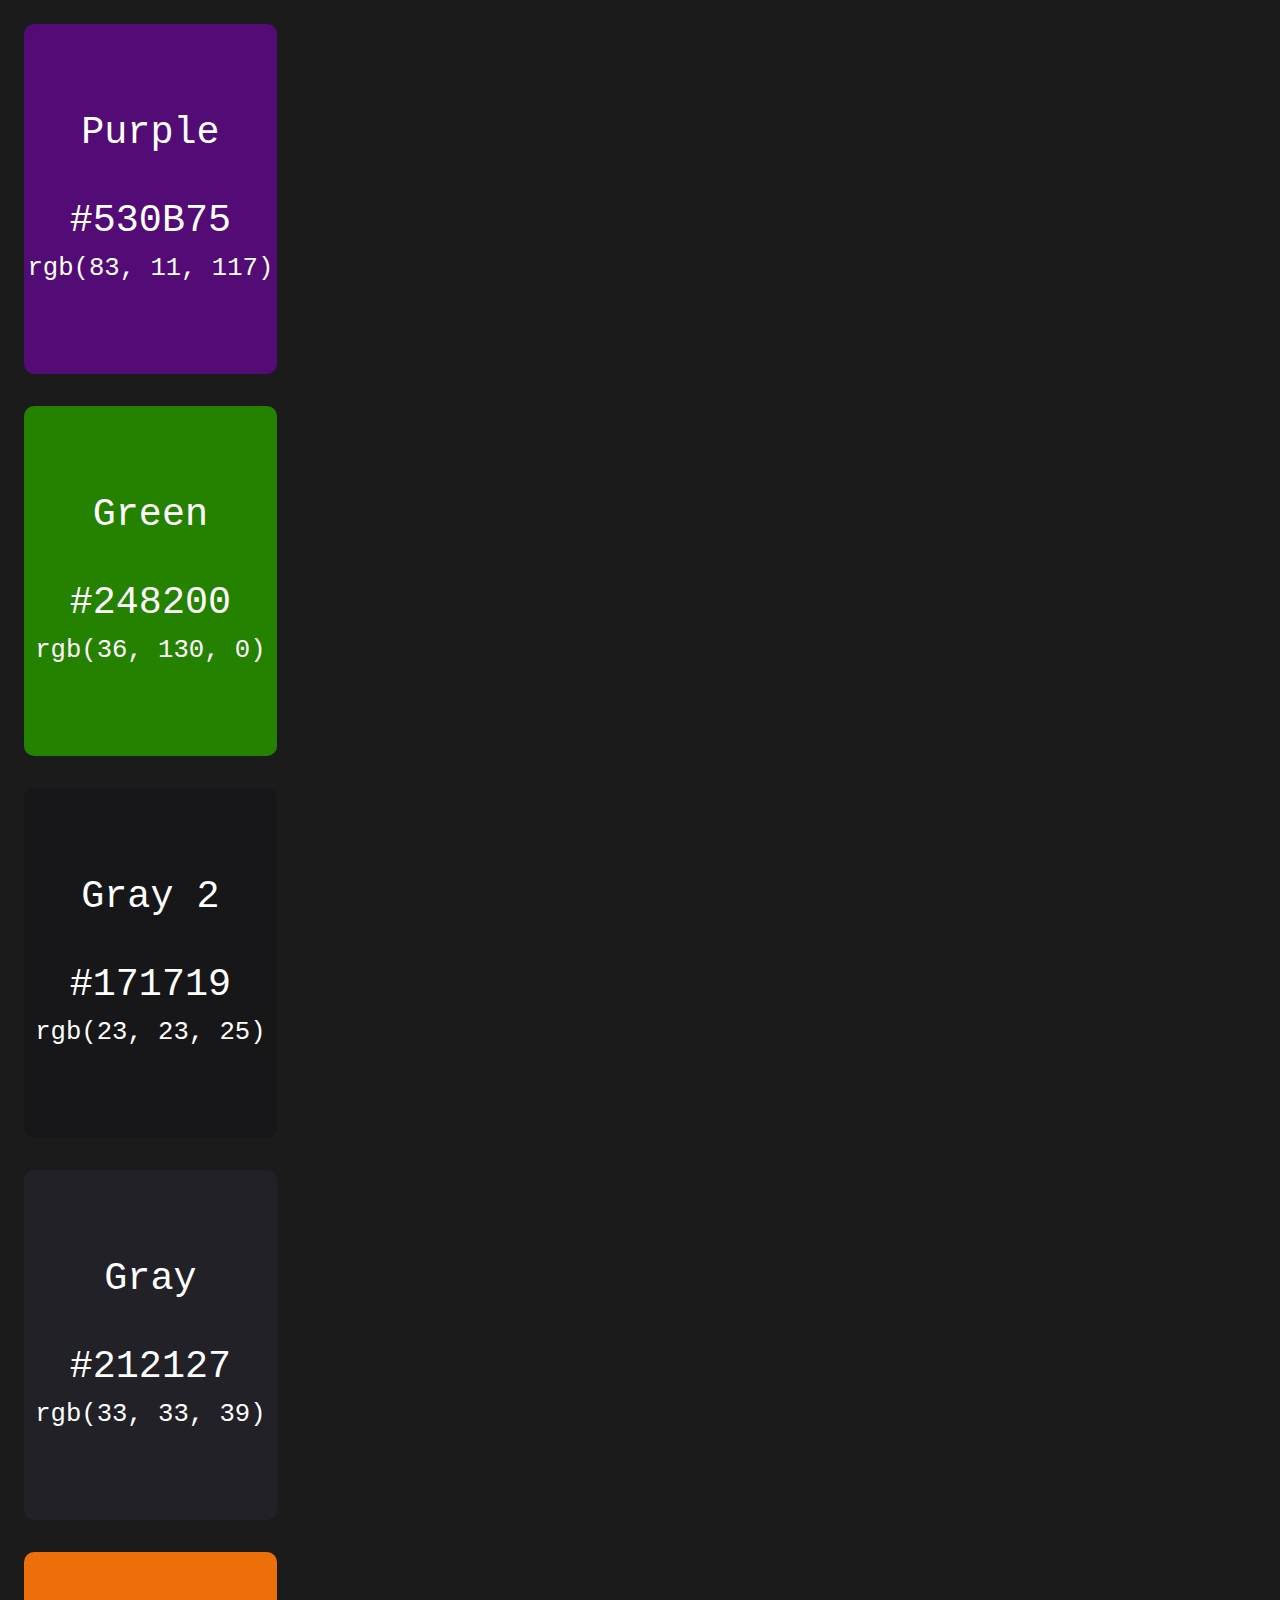
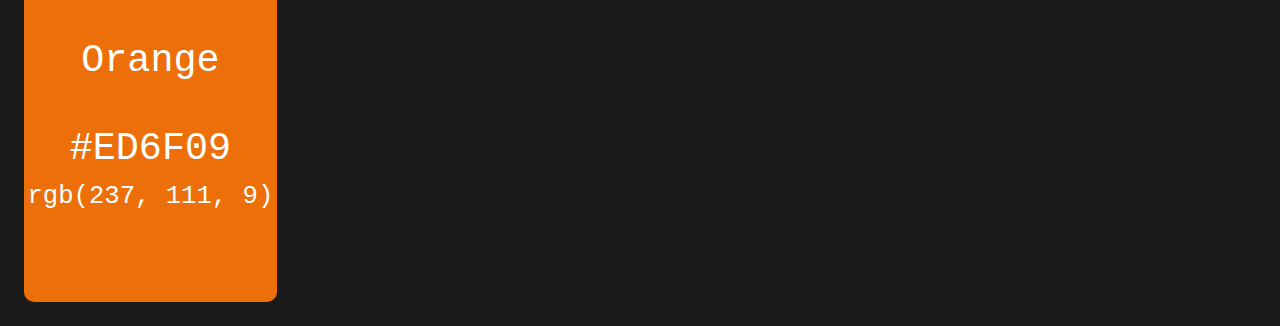
<file: public/colors/index.html>
<!DOCTYPE html>
<html lang="en" dir="ltr">
    <head>
        <meta charset="utf-8">
        <meta name="viewport" content="width=device-width, initial-scale=1">
        <meta name="description" value="Insyte Labs Color Palette">
        <title>Insyte Labs Colors</title>
        <link rel="stylesheet" href="https://getnucleon.com/release/latest/nucleon.min.css">
        <link rel="stylesheet" href="../style/color-page.min.css">
    </head>
    <body>
        <div class="container">
            <div class="row colors">
                <div class="five-col">
                    <div class="color purple">
                        <span class="color-code">
                            Purple<br><br>
                            #530B75<br>
                            <small>rgb(83, 11, 117)</small>
                        </span>
                    </div>
                </div>
                <div class="five-col">
                    <div class="color green">
                        <span class="color-code">
                            Green<br><br>
                            #248200<br>
                            <small>rgb(36, 130, 0)</small>
                        </span>
                    </div>
                </div>
                <div class="five-col">
                    <div class="color gray2">
                        <span class="color-code">
                            Gray 2<br><br>
                            #171719<br>
                            <small>rgb(23, 23, 25)</small>
                        </span>
                    </div>
                </div>
                <div class="five-col">
                    <div class="color gray">
                        <span class="color-code">
                            Gray<br><br>
                            #212127<br>
                            <small>rgb(33, 33, 39)</small>
                        </span>
                    </div>
                </div>
                <div class="five-col">
                    <div class="color orange">
                        <span class="color-code">
                            Orange<br><br>
                            #ED6F09<br>
                            <small>rgb(237, 111, 9)</small>
                        </span>
                    </div>
                </div>
            </div>
        </div>
    </body>
</html>
</file>
<file: public/style/color-page.min.css>
body{background-color:#1b1b1b}.container{max-width:1360px}.five-col{-ms-flex-preferred-size:0 1 auto;flex-basis:0 1 auto;width:100%;padding:1rem}@media screen and (min-width:900px){.five-col{width:20%}}.colors{overflow:hidden}.color{position:relative;width:100%;height:170px;border-radius:10px}@media screen and (min-width:900px){.color{height:350px}}.color.purple{background-color:#530B75}.color.green{background-color:#248200}.color.orange{background-color:#ED6F09}.color.gray{background-color:#212127}.color.gray2{background-color:#171719}.color-code{position:absolute;top:50%;left:0;width:100%;text-align:center;-webkit-transform:translateY(-50%);-ms-transform:translateY(-50%);transform:translateY(-50%);font-family:monospace;font-size:2.4rem;white-space:nowrap;color:white}.color-code small{font-size:1.6rem}
/*# sourceMappingURL=color-page.min.css.map */
</file>
